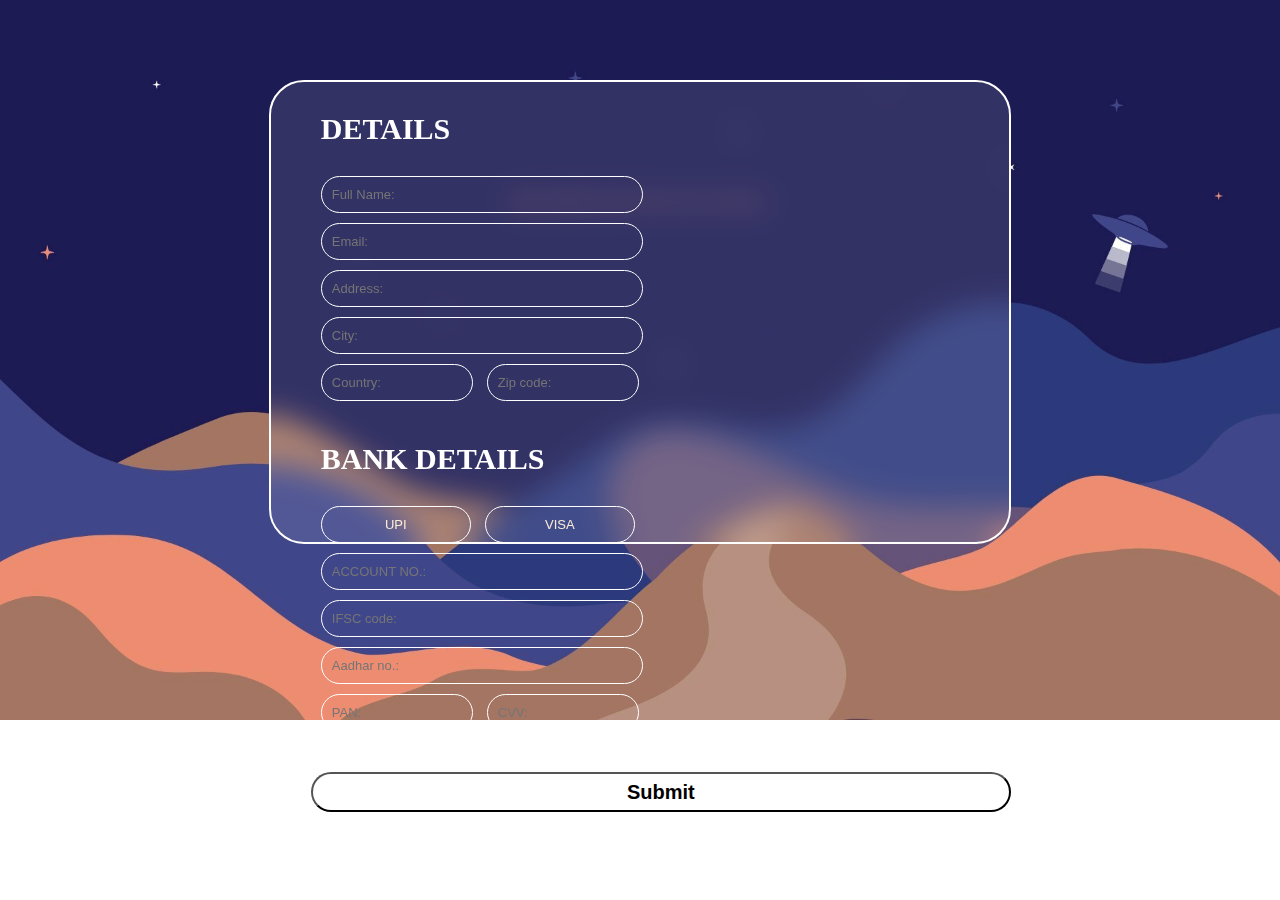
<file: simple form page/index.html>
<!DOCTYPE html>
<html lang="en">
<head>
    <meta charset="UTF-8">
    <meta name="viewport" content="width=device-width, initial-scale=1.0">
    <title>Document</title>
    <link rel='stylesheet' type='text/css' media='screen' href='file.css'>
</head>
<body>
    <div class="realmain">
    <div class="main">
        <div class="main1">
            <h3>DETAILS</h3>
            <div class="section1">
                <input type="text" name="name" placeholder="Full Name:">
                <br>
                <input type="text" name="name" placeholder="Email:">
                <br>
                <input type="text" name="name" placeholder="Address:">
                <br>
                <input type="text" name="name" placeholder="City:">
            </div>
            <div class="section2">
                <input type="text" name="name" placeholder="Country:">
                <input type="text" name="name" placeholder="Zip code:">
            </div>
        </div>
       
        <div class="main1">
            <h3>BANK DETAILS</h3>
            <div class="section1">
                <div class="button">
                <input type="button" value="UPI">
                <input type="button" value="VISA">
            </div>
                <input type="text" name="name" placeholder="ACCOUNT NO.:">
                <br>
                <input type="text" name="name" placeholder="IFSC code:">
                <br>
                <input type="text" name="name" placeholder="Aadhar no.:">
                
            </div>
            <div class="section2">
                <input type="text" name="name" placeholder="PAN:">
                <input type="text" name="name" placeholder="CVV:">
            </div>
    </div>
    <div class="submit">
        <input type="button" value="Submit">
    </div>
    </div>
    

    </div>
</body>
</html>
</file>
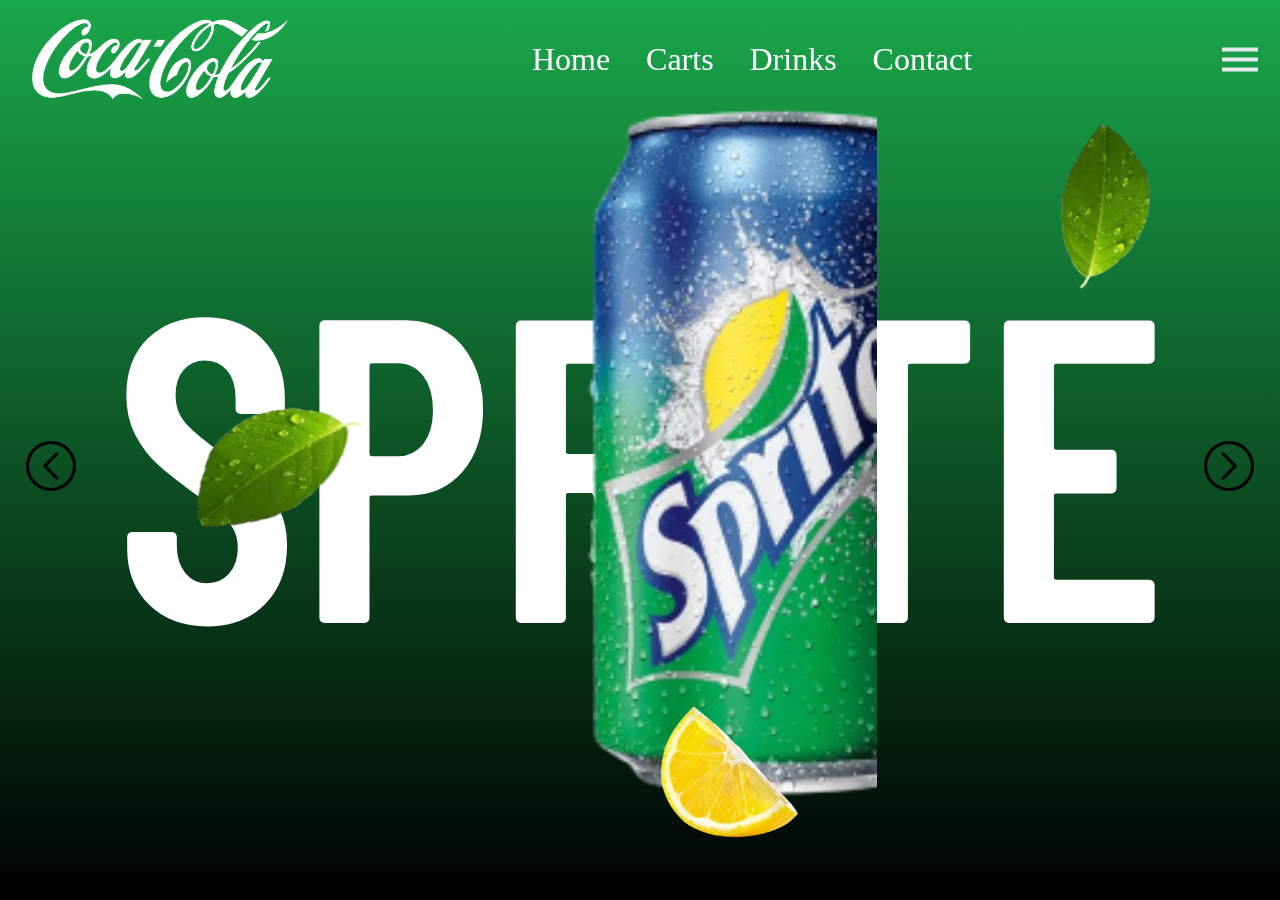
<file: Sprite/index.html>
<!DOCTYPE html>
<html lang="en">
<head>
    <link rel="preconnect" href="https://fonts.googleapis.com">
<link rel="preconnect" href="https://fonts.gstatic.com" crossorigin>
<link href="https://fonts.googleapis.com/css2?family=Barlow+Condensed:ital,wght@0,100;0,200;0,300;0,400;0,500;0,600;0,700;0,800;0,900;1,100;1,200;1,300;1,400;1,500;1,600;1,700;1,800;1,900&family=Bebas+Neue&family=Fjalla+One&family=Oswald:wght@200..700&display=swap" rel="stylesheet">

   <meta charset="UTF-8">
    <meta name="viewport" content="width=device-width, initial-scale=1.0">
    <title>Document</title>
    <link rel="stylesheet" href="style.css">
</head>
<body>
    <div class="maincontainer">
    <div class="bod">
    <header>
        <nav>
            <div class="logo">
                <img src="image.png" class="logoc" alt="cocacola">
            </div>
            <div class="title">
                
                <a href="#">Home</a>
                <a class="a">Carts</a>
                <a class="a">Drinks</a>
                <a href="#">Contact</a>
            </div>
            <div class="menu" onClick="open11()">
                <svg xmlns="http://www.w3.org/2000/svg" height="24px" viewBox="0 -960 960 960" width="24px" fill="#e8eaed"><path d="M120-240v-80h720v80H120Zm0-200v-80h720v80H120Zm0-200v-80h720v80H120Z"/></svg>
                            </div>
        </nav>
    </header>
    <div class="container">
    <div class="SpriteTXT">
        <p>SPRITE</p>
        <div class="leaf1">
        </div>
        <div class="cane"></div>
        <div class="leaf2"></div>
        <div class="leaf3"></div>
        <div class="lemon"></div>
        <div class="leaf4"></div>        

        <div class="button3" onclick="right1()"></div>
        <div class="button4"  onclick="left1()"></div>
    </div>
    </div>

</div>
<!-- THUMBS -->
<div class="body2">
    <header>
        <nav>
            <div class="logo">
                <img src="image.png" class="logoc" alt="cocacola">
            </div>
            <div class="title">
                <a href="#">Home</a>
                <a href="#" onclick="">Carts</a>
                <a href="#" onclick="">Drinks</a>
                <a href="#">Contact</a>
            </div>
            <div class="menu" onClick="open2()">
                <svg xmlns="http://www.w3.org/2000/svg" height="24px" viewBox="0 -960 960 960" width="24px" fill="#e8eaed"><path d="M120-240v-80h720v80H120Zm0-200v-80h720v80H120Zm0-200v-80h720v80H120Z"/></svg>
                            </div>
        </nav>
    </header>
    <div class="container1">
    <div class="THUMPS">
        <p class="p1">THUMBS</p>
        <div class="leaf1">
        </div>
        <div class="cane2"></div>
        <div class="leaf2"></div>
        <div class="leaf3"></div>
        <div class="Icecube"></div>
        <div class="leaf4"></div>
        <div class="button5"  onclick="right2()"></div>
        <div class="button6"  onclick="left2()"></div>
    </div>
    </div>

</div>

<!-- fanta -->
<div class="body3">
    <header>
        <nav>
            <div class="logo">
                <img src="image.png" class="logoc" alt="cocacola">
            </div>
            <div class="title">
                <a href="#">Home</a>
                <a href="#" onclick="">Carts</a>
                <a href="#" onclick="">Drinks</a>
                <a href="#">Contact</a>
            </div>
            <div class="menu" onClick="open1()">
                <svg xmlns="http://www.w3.org/2000/svg" height="24px" viewBox="0 -960 960 960" width="24px" fill="#e8eaed"><path d="M120-240v-80h720v80H120Zm0-200v-80h720v80H120Zm0-200v-80h720v80H120Z"/></svg>
                            </div>
        </nav>
    </header>
    <div class="container1">
    <div class="FANTA">
        <p class="p2">FANTA</p>
        <div class="leaf1">
        </div>
       <div class="product"><div class="cane3"><div class="label"></div></div></div> 
        <div class="leaf2"></div>
        <div class="leaf3"></div>
        <div class="lemon"></div>
        <div class="leaf4"></div>
        <div class="button1" onclick="right()"></div>
        <div class="button2"  onclick="left()"></div>
    </div>
    </div>

</div>


<div class="body4">
    <header>
        <nav>
            <div class="logo">
                <img src="image.png" class="logoc" alt="cocacola">
            </div>
            <div class="title">
                <a href="#" class="cold">Shop</a>
            </div>
            <div class="menu">
                <svg xmlns="http://www.w3.org/2000/svg" height="24px" viewBox="0 -960 960 960" width="24px" fill="#e8eaed"><path d="M120-240v-80h720v80H120Zm0-200v-80h720v80H120Zm0-200v-80h720v80H120Z"/></svg>
            </div>
        </nav>
    </header>
    <div class="box">
        
            <div class="box1">
                <div class="b1">
                <div class="cartbag"></div>
                <p class="text1">Buy now</p>
                </div>
            </div>
            <div class="box2">
                <div class="b1">
                <div class="cartbag"></div>
                <p class="text2">Buy now</p>
                </div>
            </div>
            <div class="box3">
                <div class="b1">
                    <div class="cartbag"></div>
                    <p class="text3">Buy now</p>
                </div>
            </div>
            <div class="c1"></div>
            <div class="c2"></div>
            <div class="c3"></div>
            <div class="bg1"></div>
            <div class="bg2"></div>
            <div class="bg3"></div>
        
    </div>
    <div class="button4"  onclick="left6()"></div>
</div>
</div>

<script src="script.js"></script>
</body>
</html>
</file>
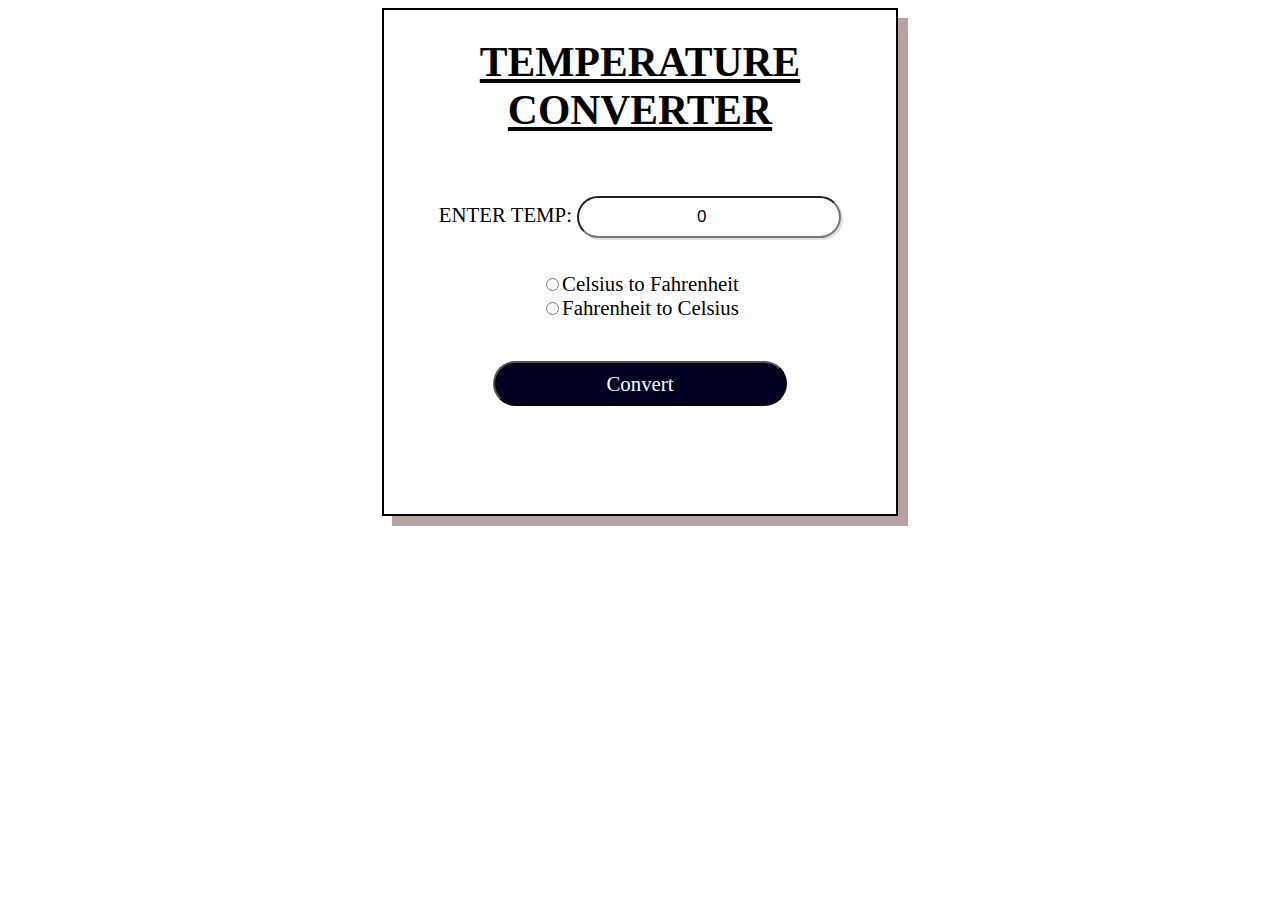
<file: temperature converter/index.html>
<!DOCTYPE html>
<html lang="en">
<head>
    <meta charset="UTF-8">
    <meta name="viewport" content="width=device-width, initial-scale=1.0">
    <title>Document</title>
    <link rel="stylesheet" href="style.css">
</head>
<body>
    <div class="container">
        <h1><u>TEMPERATURE CONVERTER</u></h1>
        ENTER TEMP:
        <input type="Number" value="0" class="takevalue">
        <br>
        <input type="radio" id="radio" name="radio">Celsius to Fahrenheit<br>
        <input type="radio" id="radio1"  name="radio">Fahrenheit to Celsius<br>
         <button onclick="convert()">Convert</button>
         <div class="result"></div>
    </div>
    <script src="script.js"></script>
</body>
</html>
</file>
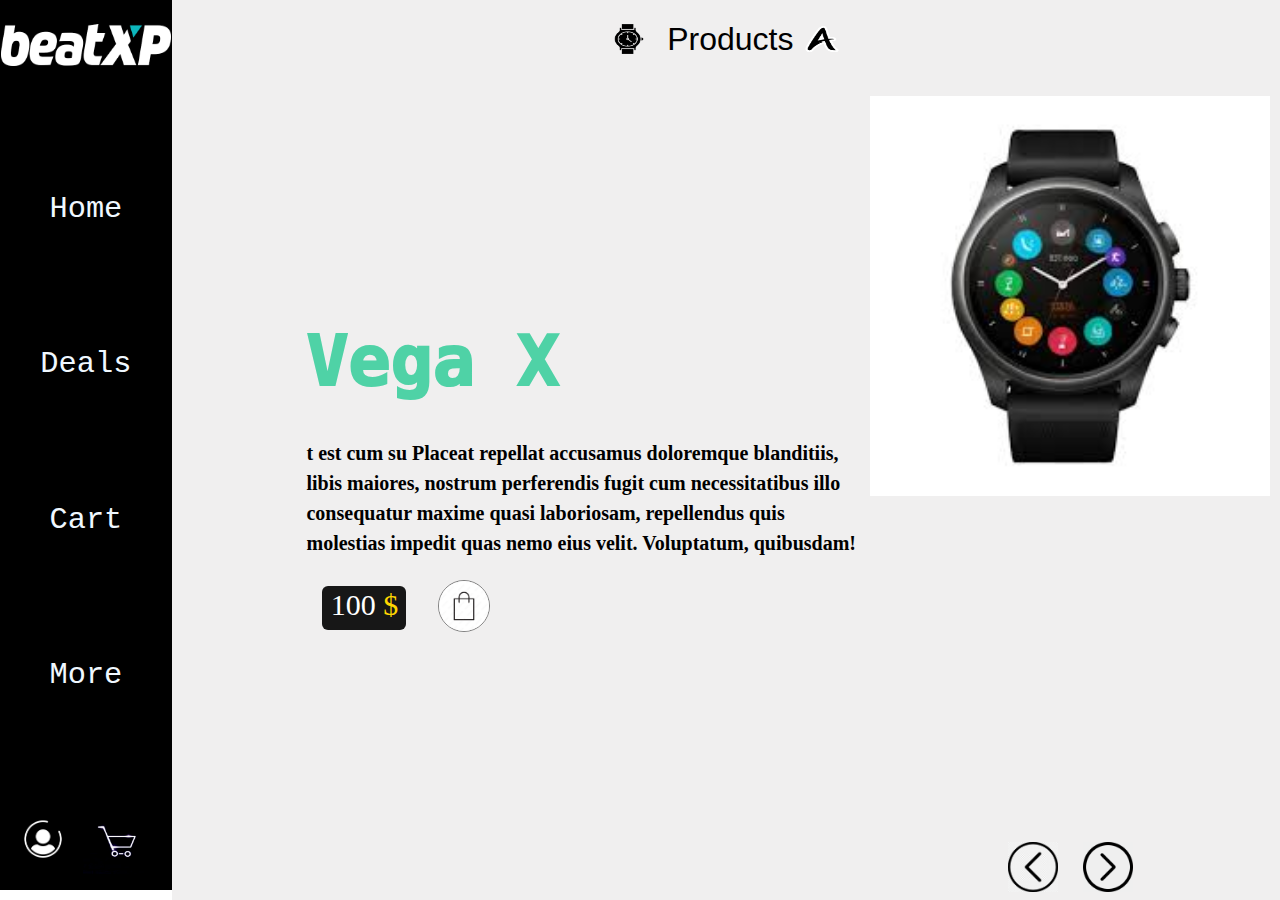
<file: WatchX/index.html>
<!DOCTYPE html>
<html lang="en">
<head>
    <meta charset="UTF-8">
    <meta name="viewport" content="width=device-width, initial-scale=1.0">
    <title>Document</title>
    <link rel="stylesheet" href="style.css">
</head>
<body>
    <div class="container">
        <div class="nav">
            <div class="BEAT">
                <img src="beat.png" height="42px" width="170px">
            </div>
            <a href="#">Home</a>
            <a href="#">Deals</a>
            <a href="#">Cart</a>
            <a href="#">More</a>
            <div class="logo">
                <div class="logo1">
                    <img src="download.png" alt="user" height="50px" width="50px">
                </div>
                <div class="logo2">
                      <img src="cart.jpg" alt="user" height="60px" width="70px">
                </div>
            </div>
        </div>
        <div class="body">
            <div class="head">
                <div class="product">
                    <img src="image.png" height="30px" width="40px">
                    <pre>  Products </pre>
                    <img src="letter-a.png" height="30px" width="40px">
                </div>
            </div>
            <div class="watch">
                <div class="text">
                    <div class="bigtext"><p>Vega X</p></div><br><br>
                    <p class="about">t est cum su  Placeat repellat accusamus doloremque blanditiis, libis maiores, nostrum perferendis fugit cum necessitatibus illo consequatur maxime quasi laboriosam, repellendus quis molestias impedit quas nemo eius velit. Voluptatum, quibusdam!
                    </p>
                    <div class="button">
                        <p class="amount">100<span> $</span></p>
                        <p >
                            <img src="bag.jpg" class="bag" height="50px" width="50px">
                        </p>
                    </div>
                </div>
                <div class="watchimg">
                    <img src="smart.png" class="smart">
                    <img src="smart2.jpeg" class="smart2">
                    <div class="arrow">
                        <button class="left">
                            <img src="left.png"height="50px" width="50px">
                        </button>
                        <button class="right">
                            <img src="right.png" height="50px" width="50px">
                        </button>
                    </div>

                </div>
            </div>
        </div>
    </div>
    
</body>
</html>
</file>
<file: simple form page/file.css>
*{
    margin: 0;
    padding: 0;

}

body{
    background-image: url("back.jpg");
    background-size: cover;
    background-repeat: no-repeat;
}

.realmain{
    display: flex;
    justify-content: center;
    align-items: center;
}
.main{
    position: relative;
    top: 80px;
    border: 2px solid white;
    border-radius: 35px;
    height: 400px;
    width: 53%;
 padding:30px;
 display:flex;
 flex-wrap: wrap;
 background: transparent;
 
background: linear-gradient(rgba(255,255,255,0.1),rgba(255,255,255,0.1));
backdrop-filter: blur(15px);
 
}

.main1{
 height: 310px;
    margin-bottom: 20px;
margin-right: px;
margin-left: 20px;
}

.main1 h3{
    text-align:left;
    font-size: 30px;
    color:white;
    margin-bottom: 30px;

}

.main1 h3:hover{
    text-decoration: underline;
    cursor:alias;}

.main1 input{
    width: 300px;
    color: antiquewhite;
    font-size: small;
    margin-bottom: 10px;
    border: 1px solid white;
    border-radius: 45px;
    background-color: transparent;
    padding: 10px;
}

.main1 input placeholder{
    margin-left: 10px;
    font-size: 10px;

    color:white
}

.section2 input{
    width:130px;
    margin-right: 10px;
}

.button input{
width: 150px;
margin-right: 10px;
}

.button input:hover{
    font-weight: bolder;
    cursor: pointer;
    background-color: aliceblue;
    color:black;
}

.submit{
    margin-left: 10px;
align-self:center;
}
.submit input{
    height: 40px;
    background-color: white;
    color: black;
    font-size: 20px;
    border-radius: 45px;
width: 700px;
font-weight: bold;
}

.submit input:hover{
    color:azure;
    background-color: black;
    cursor: pointer;
}
</file>
<file: Sprite/style.css>
*{
    margin: 0;
    text-decoration: none;
    color: white;
    padding: 0;
}
.maincontainer{
    min-height: 100vh;

    min-width: 100vw;


}
.bod{
 background-image:linear-gradient(180deg,rgb(26, 167,75),black);
 background-position: center; 
 background-size: cover;
  background-repeat: no-repeat;

  display: block;
  
}
nav{
    position: fixed;
    top: 1.2em;
    background-color: transparent;
    padding-left: 2em;
    height:9vh;
    width: 100vw;
    display:flex;
    justify-content: space-between;
    .logoc{
        height: 9vh;
        }    
        .title{
        display: flex;
        width: 40%;
        justify-content: space-evenly;
        font-size: 2em;
        font-family:serif;
        align-self: center;
    
    }        
    svg{
        height: 9vh;
        width: 3em;
        margin-right: 3em;
    }
}
.container{
    
    height: 100vh;
    display: flex;
    justify-content: center;
    align-items: center;
   
}
  
p{  width: 40%;
    font-family: "Barlow Condensed", serif;
    font-weight: 550;
    letter-spacing: -1px;
    font-style:normal;
        font-size: 27em;
       
}
.leaf1{
    height: 170px;
    width: 170px;
    position:absolute;
    filter: blur(3px);
    z-index: -1;
    top: 20em;
    right: 12em;
    background-image: url(leaf3.png);
    transform: rotate(180deg);
    background-repeat: no-repeat;
    background-size: contain;

}
.leaf2{
    height: 200px;
    width: 200px;
    position: absolute;
    filter: blur(3px);
    z-index: -1;
    top: 4em;
    left: 22em;
    background-image: url(leaf3.png);
    transform: rotate(180deg);    background-repeat: no-repeat;
    background-size: contain;

}



.leaf3{
    height: 230px;
    width: 230px;
    position:absolute;
    z-index: 2;
    top: 25em;
    left: 10em;
    background-image: url(leaf3.png);
    background-repeat: no-repeat;
    background-size: contain;

}
.leaf4{
    height: 200px;
    width: 200px;
    position:absolute;
    z-index: 2;
    top: 5em;
    right:7em;
    background-image: url(leaf3.png);
    transform: rotate(-200deg);
    background-repeat:no-repeat;
    background-size: contain;
    animation: air 5s ease-in-out 1;
}
@keyframes air{
    0%{
        top:0em;
    }
    10%{
        top:0em;
    }
    20%{
        right:8em;
    }
    30%{
        top:3em;
    }
    40%{
        right:10em;
    }
    50%{
        top:5em;
    }
    60%{
        right:6em;
    }
    70%{
        top:6em;
    }
    80%{
        right:8em;
    }
    90%{
        top:6.5em;
    }
    100%{
        right:7em;
    }


}
.cane{
    background-image: url(sprite.png);
    position: absolute;
    background-repeat: no-repeat;
    height: 79%;
    width: 39%;
    background-size: cover;
    top: 6.2em;
    left: 29.5%;
    animation: sprite 2s ease-in 1 ;

}
@keyframes sprite {
    0%{
        width: 0%;
    }
    30%{
        width: 19%;
    }
    60%{
        width:29%;
    }
    100%{
        width:39%;
    }
    
}

.lemon{
    background-image: url(lemon.png);
    background-repeat: no-repeat;
    background-size: contain;
    position: absolute;
    left:49%;
    bottom: 1em;
    width: 200px;
    height: 200px;
    animation: loem 4s linear 1;
    
}
@keyframes loem {
    0%{
     bottom: 100%;
    }
    30%{
        bottom:1em;
    }
    60%{
        bottom:4em;
        
    }
    80%{
        bottom:1em;
        
    }
    90%{
        bottom:3em;
        
    }

    100%{
        bottom:1em;
        
    }
    
}

/*~~~~~~~~~~thumbs~~~~~~~~~~~~~~~~~~ */
.body2{
        display: none;
        background-image:linear-gradient(180deg,rgb(17, 65, 143),black);
        background-position: center; 
        background-size: cover;
         background-repeat: no-repeat;
         z-index: -99;
        
       
}
.container1{
    
    height: 100vh;
    display: flex;
    justify-content: center;
    align-items: center;

   
}
  
.p1{  width: 40%;
    font-family: "Barlow Condensed", serif;
    font-weight: 550;
    letter-spacing: -1px;
    font-style:normal;
        font-size: 27em;
        background-color: transparent;
       
}
.leaf1{
    height: 170px;
    width: 170px;
    position:absolute;
    filter: blur(3px);
    z-index: -1;
    top: 20em;
    right: 12em;
    background-image: url(leaf3.png);
    transform: rotate(180deg);
    background-repeat: no-repeat;
    background-size: contain;

}
.leaf2{
    height: 200px;
    width: 200px;
    position: absolute;
    filter: blur(3px);
    z-index: -1;
    top: 4em;
    left: 22em;
    background-image: url(leaf3.png);
    transform: rotate(180deg);    background-repeat: no-repeat;
    background-size: contain;

}



.leaf3{
    height: 230px;
    width: 230px;
    position:absolute;
    z-index: 2;
    top: 25em;
    left: 10em;
    background-image: url(leaf3.png);
    background-repeat: no-repeat;
    background-size: contain;

}
.leaf4{
    height: 200px;
    width: 200px;
    position:absolute;
    z-index: 2;
    top: 5em;
    right:7em;
    background-image: url(leaf3.png);
    transform: rotate(-230deg);
    background-repeat:no-repeat;
    background-size: contain;
    animation: air 5s ease-in-out 1;
}
@keyframes air{
    0%{
        top:0em;
    }
    10%{
        top:0em;
    }
    20%{
        right:8em;
    }
    30%{
        top:3em;
    }
    40%{
        right:10em;
    }
    50%{
        top:5em;
    }
    60%{
        right:6em;
    }
    70%{
        top:6em;
    }
    80%{
        right:8em;
    }
    90%{
        top:6.5em;
    }
    100%{
        right:7em;
    }


}
.cane2{
    background-image: url(Thumpsu.png);
    position: absolute;
    background-color: transparent;
    background-repeat: no-repeat;
    height: 79%;
    width: 42%;
    background-size: contain;
    top: 6.2em;
    left: 31.5%;   

}
.Icecube{
    background-image: url(ice\ cube.png);

    background-repeat: no-repeat;
    background-size: contain;
    position: absolute;
    left:49%;
    bottom: 1em;
    width: 200px;
    height: 200px;
    animation: loem 4s linear 1;
    
}
/*`````````````````````` fanta ``````````````````````````*/

.body3{
    
    background-image:linear-gradient(180deg,rgb(250, 146, 0),black);
    background-position: center; 
    background-size: cover;
     background-repeat: no-repeat;
     z-index: -99;
     display: none;
    overflow: hidden;
    animation: none;

   

.container1{

height: 100vh;
display: flex;
justify-content: center;
align-items: center;


}

.p2{  width: 40%;
font-family: "Barlow Condensed", serif;
font-weight: 550;
letter-spacing: -1px;
font-style:normal;
    font-size: 27em;
    background-color: transparent;
   z-index: 99;
}
.leaf1{
height: 170px;
width: 170px;
position:absolute;
filter: blur(3px);
z-index: -1;
top: 20em;
right: 12em;
background-image: url(leaf3.png);
transform: rotate(180deg);
background-repeat: no-repeat;
background-size: contain;

}
.leaf2{
height: 200px;
width: 200px;
position: absolute;
filter: blur(3px);
z-index: -1;
top: 4em;
left: 22em;
background-image: url(leaf3.png);
transform: rotate(180deg);    background-repeat: no-repeat;
background-size: contain;

}



.leaf3{
height: 230px;
width: 230px;
position:absolute;
z-index: 2;
top: 25em;
left: 10em;
background-image: url(leaf3.png);
background-repeat: no-repeat;
background-size: contain;

}
.leaf4{
height: 200px;
width: 200px;
position:absolute;
z-index: 2;
top: 5em;
right:8em;
background-image: url(leaf3.png);
transform: rotate(-200deg);
background-repeat:no-repeat;
background-size: contain;
animation: air 5s ease-in-out 1;
}
@keyframes air{
0%{
    top:0em;
}
10%{
    top:0em;
}
20%{
    right:8em;
}
30%{
    top:3em;
}
40%{
    right:10em;
}
50%{
    top:5em;
}
60%{
    right:6em;
}
70%{
    top:6em;
}
80%{
    right:8em;
}
90%{
    top:6.5em;
}
100%{
    right:7em;
}


}
.product{
    --left:-5px


}
.cane3{
background:
url(fantalable.png) var(--left) 0,
 url(mockcane.png);
 background-size: auto 100%;
position: absolute;
height: 560px;
width: 370px;
background-blend-mode: multiply;
 mask-image: url(mockcane.png);
mask-size:auto 100%;  
top:2.8em;
left: 31.5%; 
/* .label{
background:url(fantalable.png) var(--left) 0;
height: 30em;
position: relative;
left: 8em;
margin-top: 20%;
background-size:auto 100%;
background-repeat: repeat;
transition: 1s;
} */

transition: 1s;
}
.cane3:hover{
    --left:-1000px;
}
.lemon{
background-image: url(lemon.png);
background-repeat: no-repeat;
background-size: contain;
position: absolute;
left:49%;
bottom: 1em;
width: 200px;
height: 200px;
animation: loem 4s linear 1;

}
}
.button1{
  background-color:white;
  z-index: 999999;
    height: 50px;
    width: 50px;
    background: url(right.png);
   background-position: center;
   background-repeat: no-repeat;
   background-size: contain;
    position: absolute;
    top: 49%;
    right: 2%;
}
.button2{
    background-color:white;
    z-index: 999999;
      height: 50px;
      width: 50px;
      background: url(right.png);
      transform: rotate(180deg);
     background-position: center;
     background-repeat: no-repeat;
     background-size: contain;
      position: absolute;
      top: 49%;
      left: 2%;
  }

.button3{
    background-color:white;
    z-index: 999999;
      height: 50px;
      width: 50px;
      background: url(right.png);
     background-position: center;
     background-repeat: no-repeat;
     background-size: contain;
      position: absolute;
      top: 49%;
      right: 2%;
  }
.button4{
      background-color:white;
      z-index: 999999;
        height: 50px;
        width: 50px;
        background: url(right.png);
        transform: rotate(180deg);
       background-position: center;
       background-repeat: no-repeat;
       background-size: contain;
        position: absolute;
        top: 49%;
        left: 2%;
    }

.button5{
        background-color:white;
        z-index: 999999;
          height: 50px;
          width: 50px;
          background: url(right.png);
         background-position: center;
         background-repeat: no-repeat;
         background-size: contain;
          position: absolute;
          top: 49%;
          right: 2%;
      }
.button6{
          background-color:white;
          z-index: 999999;
            height: 50px;
            width: 50px;
            background: url(right.png);
            transform: rotate(180deg);
           background-position: center;
           background-repeat: no-repeat;
           background-size: contain;
            position: absolute;
            top: 49%;
            left: 2%;
        }

        @keyframes opa {
            from{
                opacity: 50%;
            }
            to{
                opacity: 100%;
            }
            
        }
        @keyframes apo {
            from{
                opacity: 100%;
                
            }
            to{
                opacity: 50%;
                
            }
            
        }
        
.body4{   
background-image:linear-gradient(180deg,red,black);
background-position: center; 
background-size: cover;
background-repeat: no-repeat;
height: 100vh;
width: 100vw;
display: none;
overflow: hidden;
 animation: none;  
 }
 .box{
    margin-top:6em ;
height: 80vh;
width: 100vw;
display: flex;
justify-content: space-evenly;
align-items: center;
  .box1{
    display: flex;
    justify-content: center;
    align-items: flex-end;
    height: 30em;
    width: 20em;
    background-color: rgb(26, 167,75);
    border-radius: 25px;
  }
  .box2{
    
    display: flex;
    justify-content: center;
    align-items: flex-end;
    
    height: 30em;
    width: 20em;
    background-color: rgb(17, 65, 143);
    border-radius: 25px;
  }
  .box3{
    display: flex;
    justify-content: center;
    align-items: flex-end;
    height: 30em;
    width: 20em;
    background-color: rgb(250, 146, 0);
    border-radius: 25px;
  }
  .b1{
    margin-bottom: 0.9em;
    height: 50px;
    width: 180px;
    border-radius: 25px;
    background-color: aliceblue;
    display: flex;
    justify-content: space-between;
    align-items: center;


  }
.c1{
    background: url(sprite.png);
    background-repeat: no-repeat;
    background-size: cover;
    width: 400px;
    aspect-ratio: 2.5/2.5;
    position: absolute;
    top: 8em;
    left: 2.6em;
    z-index: 2;


}
.c2{
    background: url(Thumpsu.png);
    background-repeat: no-repeat;
    background-size: cover;
    width: 400px;
    aspect-ratio: 2.5/2.5;
    position: absolute;
    top: 8em;
    left: 35.5%;
    z-index: 2;

    
}
.c3{
    background: url(fanta.png);
    background-repeat: no-repeat;
    background-size: cover;
    width: 220px;
   height: 400px;
    position: absolute;
    top: 8em;
    right: 10em;
    z-index: 2;
}
.bg1{
    background-image: url(https://s3-alpha-sig.figma.com/img/7829/66b2/310ebe8efe00c19b146013a4cbcd4419?Expires=1738540800&Key-Pair-Id=APKAQ4GOSFWCVNEHN3O4&Signature=EcuGHjQAosWWjrK~bKgoYfBE~9kodRWBkkYFm19~iCmfR1p3lz15joleYx-Lo6kmNrYN5LFZ55V0bCzOC4Br768F7aavejDt6vROq4JGuER~mJjv8KSrTU8uCAbkwHtS~ll04jp4MflZquyBBzxfpaJrIdKKgmy3yp-pxc6wVHWx7j0YTGXOpjkr90OPBPdx-DqSCXntt8fnUyXCe7keqN3qsBPzBwPElH7P2UQ7zxvH-pE4ThE~~By0Pz2-pqjBA7YRkDeT67LyYJkyi71O-KVwg6Irc0hPjZfqejOdb9Mtz8FLt1numrHGX7GvLPAmR32GyWEZ3r7aB-fn2XDLWQ__);
    background-position: center;
    background-repeat: no-repeat;
    background-size: cover;
    top: 4em;
    left: 5.5em;
    height: 300px;
    width: 350px;
    z-index: 1;
    position: absolute; 
}
.bg2{
    position: absolute;
    background-image: url(https://s3-alpha-sig.figma.com/img/2baa/1fd8/8f9965ae4943ca0350575844cdbca8d2?Expires=1738540800&Key-Pair-Id=APKAQ4GOSFWCVNEHN3O4&Signature=q9oeu8vNTg~kqzrBsLR6pR~ikHptNMrK3GI5jTKaAunVF5Z6XD8xHKDlbx6OoAG7j4S~fL9Ks3AhMwLGpqHUTUmZc-gpNJcUIWPGy52frYFzL7Dom7m6LNKJ6nGwAUm628pc8odiq~U1lTfHIWgQpEo9ucx7N8f6CUpQTTCUgCRLOgNYADWt7yOnXs2xj3Ncfo8CCwy02sbG89QZThzcS8LJX2utMYfhvIqoWxJ6ZfysMJVW~uO5b~l~x63uzqf56MvPdBNJn3c3SZyc9yCkyJ5G6ozsTI1IQiYXpwNnzP~7cCEGhOIq6s-MW5IkUoMet6GOPXcbavBNQPBInJcMBA__);
    background-position: center;
    background-repeat: no-repeat;
    background-size: cover;
    top: 6.8em;
    left: 29.5em;
    height: 300px;
    width: 400px;
    z-index: 1;
}
.bg3{
    position: absolute;
    background-image: url(https://s3-alpha-sig.figma.com/img/0273/60af/4e5999230fe2ea97a8b89abdf7064d6c?Expires=1738540800&Key-Pair-Id=APKAQ4GOSFWCVNEHN3O4&Signature=aR7iluXzGoQveVDPZiO2hJGBdEDxDlMdeFabkghsINcJM82EqWuaMPH1R5VNU0p~VavgRNoaT-Kf9v~oLe92X4k7Q5GP1ME-ZkNLh5Mz2G8rjyiagnfYo6sCgHNRuL6A66zN-ki~xrRIuOcg6ZE8McSNgjHBoNBdE3Qd-aPHLDFYSPm86Pzp~u2PHWOlRQF7UMFXZogXj4moxsbTw-fwkTwWNmw0kx4LOO8UiQkJi6PMuzRnzorgt82E2tx49yXcVkt5TZfW~8HG9fp~IcXQ~CwaFi8oNP1pz-Cpi8PX8VdNCxg1SuYUr770iY0P9pmuLxFIxbMl95RMnsqx18oC~A__);
    background-position: center;
    background-repeat: no-repeat;
    background-size: cover;
    top: 5.8em;
    right: 6.6em;
    height: 320px;
    width: 320px;
    position: absolute;
}
.cartbag{
    background-repeat: no-repeat;
    background-size: 70%;
    background-position: center;
    background-image: url(https://s3-alpha-sig.figma.com/img/fcba/195e/2f0e86cc79b174e3f7818f95f20dc4e3?Expires=1738540800&Key-Pair-Id=APKAQ4GOSFWCVNEHN3O4&Signature=nCTgL4Z0bH0jALLGpcCoqyhBy1UIg1zj2W7bBXIxpk0POLRy0sjRy00xcP~lx6NptaVz86cdV2SJku6fnNXWo5uQ1ZWAuzyATGLtgfOwdcUUbMcHQ2pFOFs9GVLqhwZMisLAOs60K~9U8B2~kW5EuXL~Gfo2p~77qppg8Nmm5npUDCFRsus1-lWx25Ix0vXDGWfn5XaOFpheC4WnRirI2Ydmq7D9zFeigxvPnPLjpg2BxfId2XSmrQKgoQvRgc~HUqPcISYTAMolRrfG9VGbXhpJ5Zu47BZFRf5avIXIpgEEBo0l1GSiU0chNhDD5~gaSEc4rR-wetU1HDIxf5tXgQ__);
    height: 50px;
    width: 50px;
    border-radius:50%;
    border-right: 2px solid grey;
    
}
.text1{
    color: #1BB250;  
    font-size: 18px;
    margin-right:20px;
    font-family:Arial, Helvetica, sans-serif;
}
.text2{
    color: #133EB3;
    
    font-size: 18px;
    margin-right:20px;
    font-family:Arial, Helvetica, sans-serif;
}
.text3{
    color: #FF9500;
    font-size: 18px;
    margin-right:20px;
    font-family:Arial, Helvetica, sans-serif;
}

 }
</file>
<file: temperature converter/style.css>
.container{
    text-align: center;
    width: 40vw;
    height: 56vh;
    margin: auto;
    font-size: 1.3em;
    font-family: fantasy;
    border: 2px solid black;
    box-shadow: 10px 10px rgba(124, 81, 81, 0.541);
}
.takevalue{
    text-align: center;
    font-size: 17px;
    width: 20vw;
    height: 4vh;
    border-radius: 25px;
    box-shadow: 2px 2px rgba(71, 71, 71, 0.178);
    margin: 2em  0 2em 0;
}
button{
    height: 5vh;
    width: 23vw;
    font-family: fantasy;
    font-size: 1em;
    border-radius: 25px;
    color: white;
    margin: 2em  0 2em 0;
background-color: rgb(1, 1, 34);
}
button:hover{
background-color: rgba(5, 5, 88, 0.726);

}
button:active{
    background-color: rgb(1, 1, 34);
    
    }
</file>
<file: WatchX/style.css>
*{
    margin: 0;
    padding: 0;
    border: 0;

}
.container{
    display: flex;
    
}
.nav{
    overflow: hidden;
    height: 96.2vh;
    width: 12vw;
    padding: 12px;
    background-color: black;
    display: flex;
    flex-direction: column;
    justify-content: space-between;
    align-items: center;
    .BEAT{
        margin-top: 12px;
    }
    a{
        text-decoration: none;
        font-size: 1.9em;
        font-family: 'Courier New', Courier, monospace;
        color: aliceblue;
        font-weight: lighter;
    }
    .logo{
        display: flex;
        width: 150px;
        justify-content: space-around;
        color: white;
        height: max-content;
        
    }
}
.body{

    height: 100vh;
    width: 90vw;
    background-color: rgb(240, 239, 239);
    display: flex;
    flex-direction: column;
    .product{
        margin-top: 1.3em;
        display: flex;
        justify-content: center;
        align-items: center;
        width: 100%;
    }
    pre{
        font-size: 2em;
        color: black;
        font-family:'Franklin Gothic Medium', 'Arial Narrow', Arial, sans-serif;

    }
}
.watch{
     display: flex;
     justify-content:space-evenly;
     align-items: center;
     height: 100%;
    width: 100%;
}

.text{
    width: 50%
}

.bigtext{
    font-family:monospace;
    font-size: 70px;
    font-weight: 1000;
    color: rgb(79, 210, 166);
}
.about{
    font-size: 20px;
    font-family: 'Times New Roman', Times, serif;
}
.button{
    display: flex;
    height: 60px;
    width:200px;
    margin-top: 20px;
    justify-content: space-around;
    align-items: center;
}
.amount{
    background-color: rgb(23, 23, 23);
    color: white;
    padding: 1%;
    text-align: center;
    font-size: 30px;
    font-family:cursive;
    height: 40px;
    width: 80px;
    border-radius: 6px;
    
}
.about{
    font-size: 20px;
    font-weight: bold;
    line-height: 30px;
    font-family: cursive;
}
span{
    color: gold;
}
.bag{
    margin-top: 2%;
    height: 50px;
    border:1px solid gray;

    align-self: flex-start;
    border-radius: 50%;
}
.smart{
    height: 400px;
    width: 400px;
    position: absolute;
    top: 6em;
}
.smart2{
    height: 400px;
    width: 400px;
    position: absolute;
    top: 6em;
}
.arrow{
    height: 50px;
    width: 150px;
    display: flex;
    justify-content: space-around;
}
.watchimg{
    height: 98%;
    display: flex;
    flex-direction: column;
    justify-content:flex-end;
    align-items: center;
}
</file>
